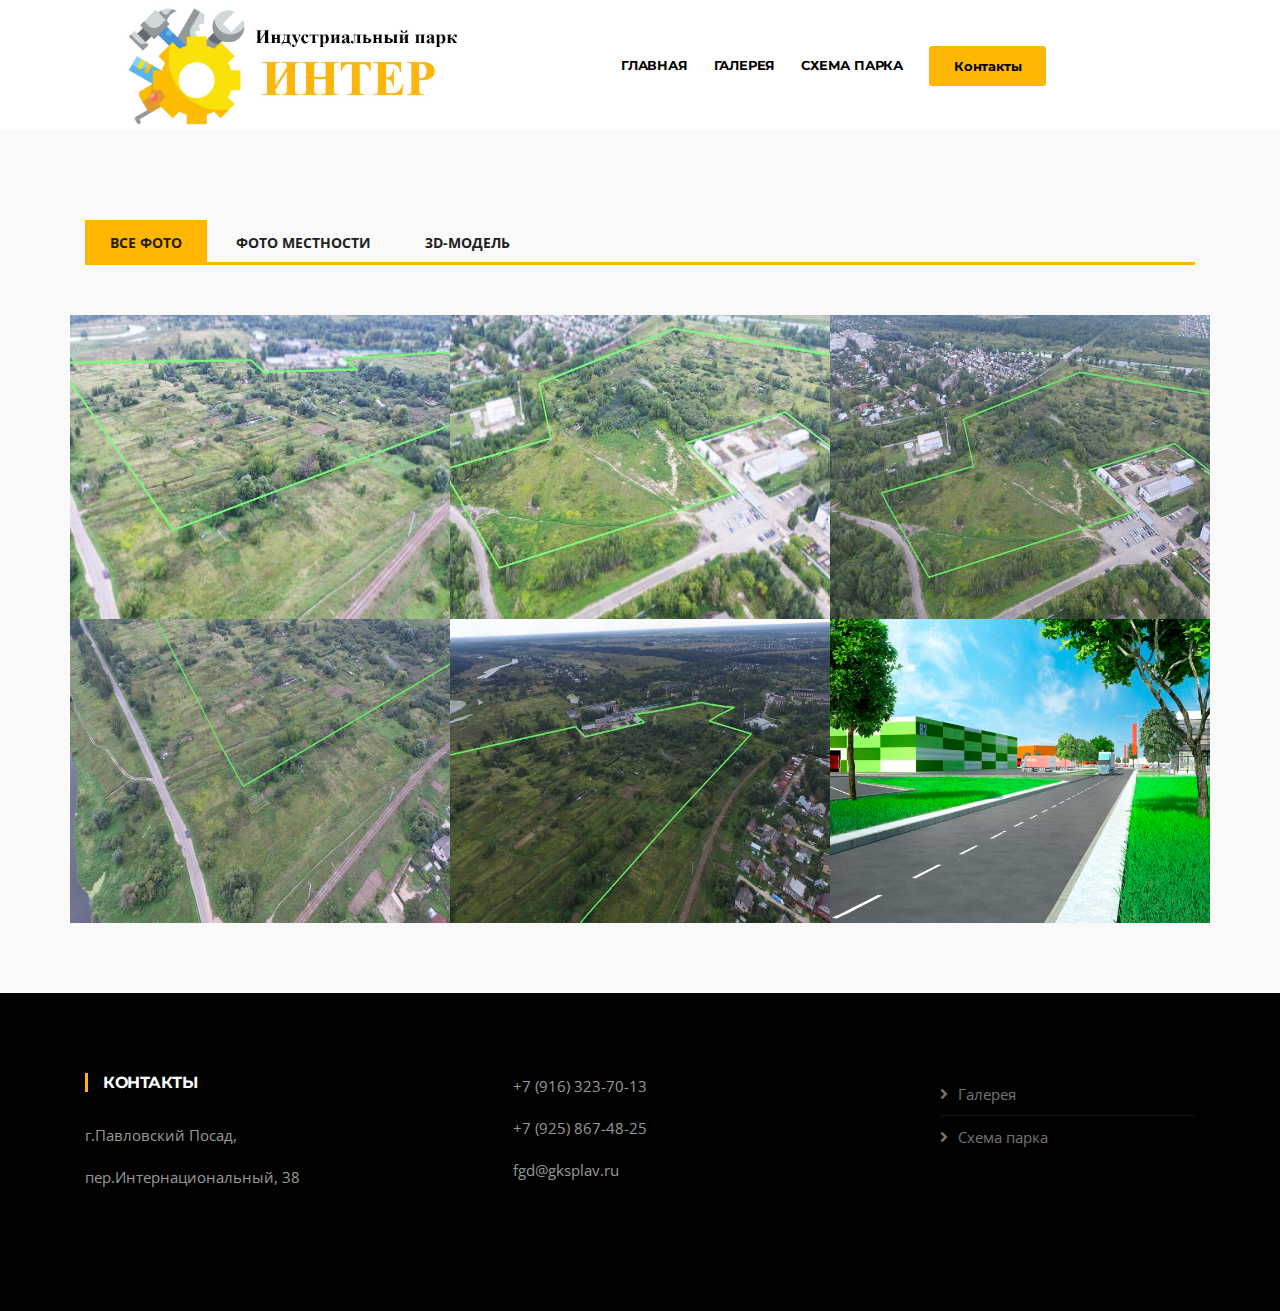
<file: Gallery.html>
<!DOCTYPE html>
<html lang="en">
<head>

  <meta charset="utf-8">
  <title>ИНТЕР - Индустриальный парк</title>

  <meta http-equiv="X-UA-Compatible" content="IE=edge">
  <meta name="description" content="Construction Html5 Template">
  <meta name="viewport" content="width=device-width, initial-scale=1.0, maximum-scale=5.0">

  <link rel="icon" type="image/png" href="images/free.png">

  <link rel="stylesheet" href="plugins/bootstrap/bootstrap.min.css">
  <link rel="stylesheet" href="plugins/fontawesome/css/all.min.css">
  <link rel="stylesheet" href="plugins/animate-css/animate.css">
  <link rel="stylesheet" href="plugins/slick/slick.css">
  <link rel="stylesheet" href="plugins/slick/slick-theme.css">
  <link rel="stylesheet" href="plugins/colorbox/colorbox.css">
  <link rel="stylesheet" href="css/style.css">

</head>
<body>
  <div class="body-inner">
<header id="header" class="header-two">
  <div class="site-navigation">
    <div class="container">
        <div class="row">
          <div class="col-lg-12">
              <nav class="navbar navbar-expand-lg navbar-light p-0">

                <div class="logo">
                    <a class="d-block" href="index.html">
                      <img loading="lazy" src="images/logo4.jpg" alt="Constra">
                    </a>
                </div>

                <button class="navbar-toggler" type="button" data-toggle="collapse" data-target=".navbar-collapse" aria-controls="navbar-collapse" aria-expanded="false" aria-label="Toggle navigation">
                    <span class="navbar-toggler-icon"></span>
                </button>

                
                <div id="navbar-collapse" class="collapse navbar-collapse">
                  
                          <ul class="navbar-nav  mx-auto ">
              <li class="nav-item active">
                <a class="nav-link" href="index.html">Главная <span class="sr-only"></span></a>
              </li>
              <li class="nav-item">
                <a class="nav-link" href="Gallery.html">Галерея</a>
              </li>
              <li class="nav-item">
                <a class="nav-link" href="Scheme.html">Схема парка</a>
              </li>
              <!-- <li class="nav-item">
                <a class="nav-link" href="Info.html" >О нас</a> -->
              
                      <li class="header-get-a-quote">
                          <a class="btn btn-primary" href="Info.html">Контакты</a>
                      </li>

            </ul>
                </div>
              </nav>
          </div>
        </div>
    </div>

  </div>

</header>



    <section id="project-area" class="project-area solid-bg">
  <div class="container">
    <div class="row text-center">
      <div class="col-lg-12">
        <!-- <h2 class="section-title"></h2> -->
        <!-- <h3 class="section-sub-title"></h3> -->
      </div>
    </div>

    <div class="row">
      <div class="col-12">
        <div class="shuffle-btn-group">
          <label class="active" for="all">
            <input type="radio" name="shuffle-filter" id="all" value="all" checked="checked">Все фото
          </label>
          <label for="PHOTOQ">
            <input type="radio" name="shuffle-filter" id="PHOTOQ" value="PHOTOQ">Фото местности
          </label>
        
          <label for="3d">
            <input type="radio" name="shuffle-filter" id="3d" value="3d">3D-модель
          </label>
          
        </div>


        <div class="row shuffle-wrapper">
          <div class="col-1 shuffle-sizer"></div>

          <div class="col-lg-4 col-md-6 shuffle-item" data-groups="[&quot;PHOTOQ&quot;]">
            <div class="project-img-container">
              <a class="gallery-popup" href="images/projects/photo1.jpg" aria-label="project-img">
                <img class="img-fluid" src="images/projects/photo1.jpg" alt="project-img">
                <span class="gallery-icon"><i class="fa fa-plus"></i></span>
              </a>
             
            </div>
          </div>

          <div class="col-lg-4 col-md-6 shuffle-item" data-groups="[&quot;PHOTOQ&quot;]">
            <div class="project-img-container">
              <a class="gallery-popup" href="images/projects/photo2.jpg" aria-label="project-img">
                <img class="img-fluid" src="images/projects/photo2.jpg" alt="project-img">
                <span class="gallery-icon"><i class="fa fa-plus"></i></span>
              </a>
             
            </div>
          </div>

          <div class="col-lg-4 col-md-6 shuffle-item" data-groups="[&quot;PHOTOQ&quot;]">
            <div class="project-img-container">
              <a class="gallery-popup" href="images/projects/photo3.jpg" aria-label="project-img">
                <img class="img-fluid" src="images/projects/photo3.jpg" alt="project-img">
                <span class="gallery-icon"><i class="fa fa-plus"></i></span>
              </a>
            
            </div>
          </div>

          <div class="col-lg-4 col-md-6 shuffle-item" data-groups="[&quot;PHOTOQ&quot;]">
            <div class="project-img-container">
              <a class="gallery-popup" href="images/projects/photo4.jpg" aria-label="project-img">
                <img class="img-fluid" src="images/projects/photo4.jpg" alt="project-img">
                <span class="gallery-icon"><i class="fa fa-plus"></i></span>
              </a>
            
            </div>
          </div>

          <div class="col-lg-4 col-md-6 shuffle-item" data-groups="[&quot;PHOTOQ&quot;]">
            <div class="project-img-container">
              <a class="gallery-popup" href="images/projects/photo5.jpg" aria-label="project-img">
                <img class="img-fluid" src="images/projects/photo5.jpg" alt="project-img">
                <span class="gallery-icon"><i class="fa fa-plus"></i></span>
              </a>
             
            </div>
          </div>

          <div class="col-lg-4 col-md-6 shuffle-item" data-groups="[&quot;3d&quot;]">
            <div class="project-img-container">
              <a class="gallery-popup" href="images/projects/qwerty.jpg" aria-label="project-img">
                <img class="img-fluid" src="images/projects/qwerty.jpg" alt="project-img">
                <span class="gallery-icon"><i class="fa fa-plus"></i></span>
              </a>
              <div class="project-item-info">
                <div class="project-item-info-content">
                 
                  <p class="project-cat">3D-модель</p>
                </div>
              </div>
            </div>
          </div>
        </div>
      </div>

     
    </div>
  </div>
</section> 



 <footer id="footer" class="footer bg-overlay">
    <div class="footer-main">
      <div class="container">
        <div class="row justify-content-between">
          <div class="col-lg-4 col-md-6 footer-widget footer-about">
            <h3 class="widget-title">Контакты</h3>
            
            <p>г.Павловский Посад, </p>
            <p>пер.Интернациональный, 38</p>
           
           
          
          </div>

          <div class="col-lg-4 col-md-6 footer-widget mt-5 mt-md-0">
            <!-- <h3 class="widget-title"></h3> -->
            <div class="working-hours">
                 <p>+7 (916) 323-70-13</p>
               <p>+7 (925) 867-48-25</p>
               <p> fgd@gksplav.ru</p>
              <br><br> <span class="text-right"></span>
            
            </div>
          </div>

          <div class="col-lg-3 col-md-6 mt-5 mt-lg-0 footer-widget">
            <!-- <h3 class="widget-title"></h3> -->
            <ul class="list-arrow">
              <li><a href="Gallery.html">Галерея</a></li>
              <li><a href="Scheme.html">Схема парка</a></li>
              <!-- <li><a href="Info.html">О нас</a></li> -->
             
            </ul>
          </div>
        </div>
      </div>
    </div>

  
  </footer>
  <script src="plugins/jQuery/jquery.min.js"></script>
  <script src="plugins/bootstrap/bootstrap.min.js" defer></script>
  <script src="plugins/slick/slick.min.js"></script>
  <script src="plugins/slick/slick-animation.min.js"></script>
  <script src="plugins/colorbox/jquery.colorbox.js"></script>

  <script src="plugins/shuffle/shuffle.min.js" defer></script>

  <script src="js/script.js"></script>

  </div>
  </body>

  </html>
</file>
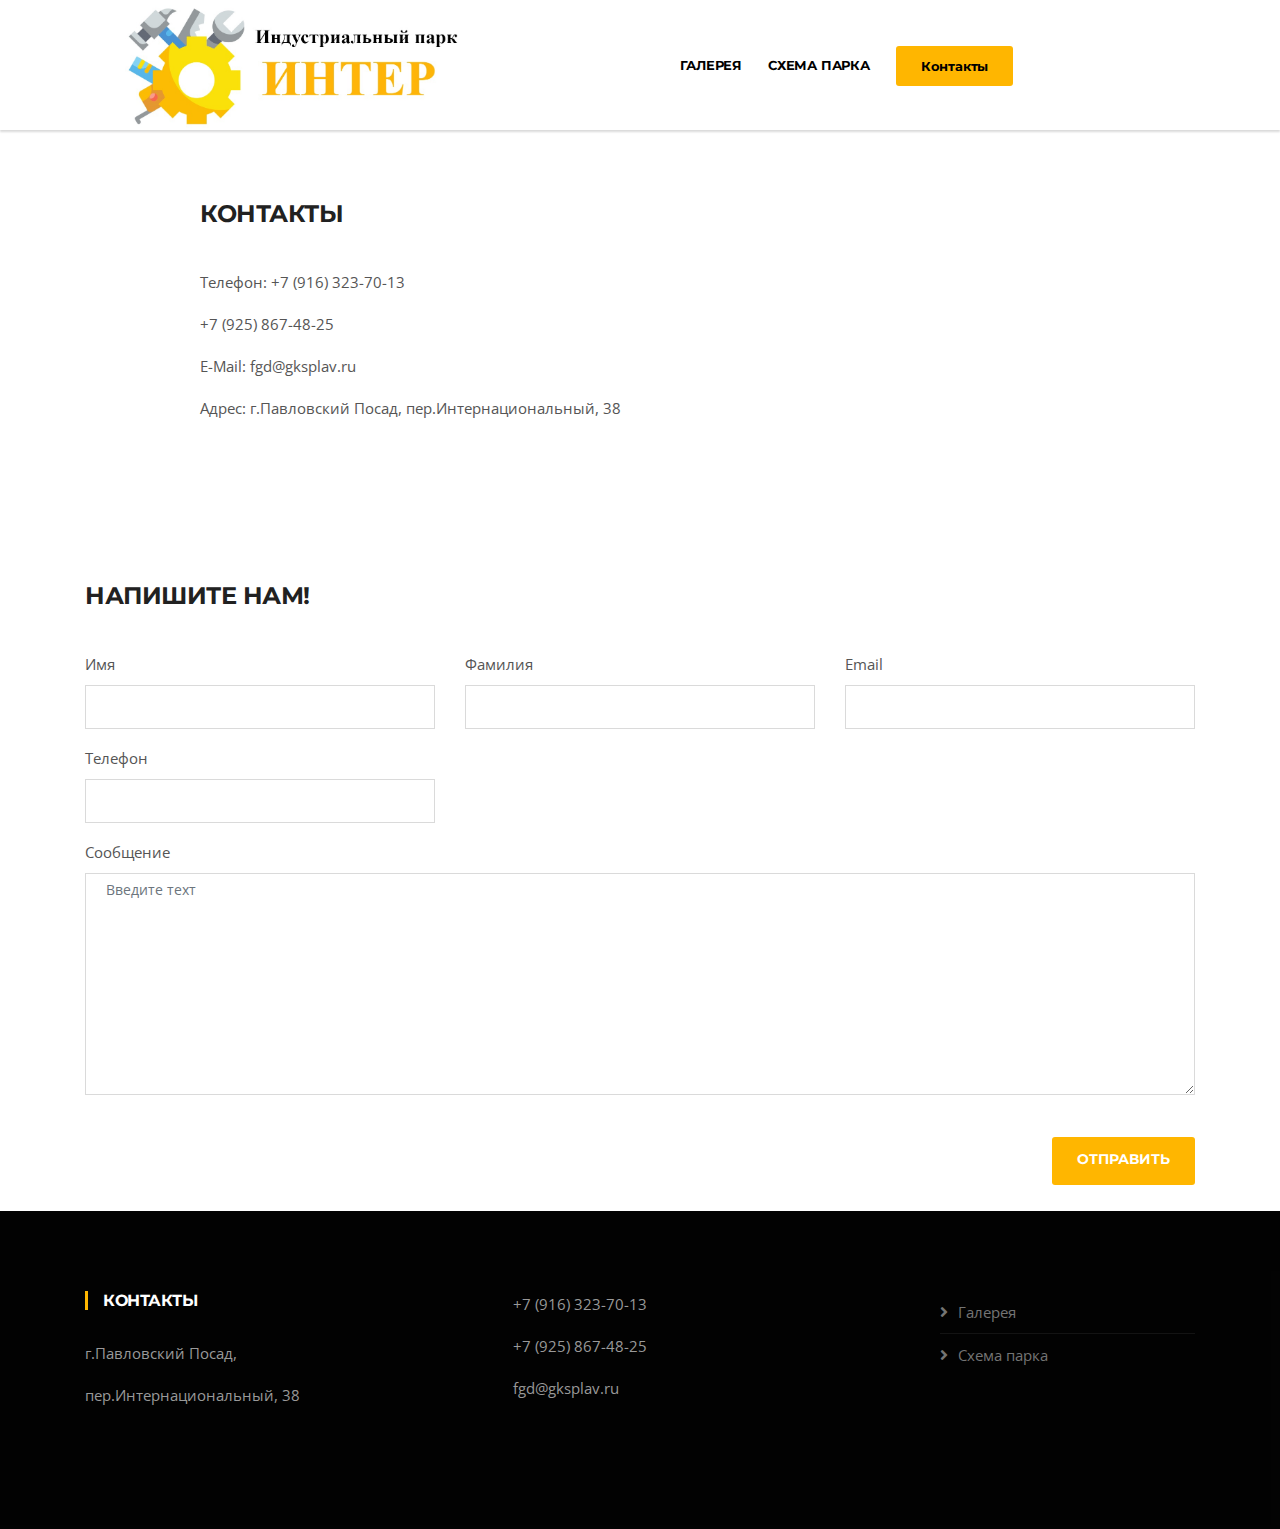
<file: Info.html>
<!DOCTYPE html>
<html lang="en">
<head>

 
  <meta charset="utf-8">
  <title>ИНТЕР - Индустриальный парк</title>


  <meta http-equiv="X-UA-Compatible" content="IE=edge">
  <meta name="description" content="Construction Html5 Template">
  <meta name="viewport" content="width=device-width, initial-scale=1.0, maximum-scale=5.0">


  <link rel="icon" type="image/png" href="images/free.png">

    <script src="https://code.jquery.com/jquery-3.6.1.min.js" integrity="sha256-9/aliU8dGd2tb6OSsuzixeV4y/faTqgFtohetphbbj0=" crossorigin="anonymous"></script>
    <script src="js/jquery.maskedinput.js"></script>
    <script src="js/jquery.validate.min.js"></script>
    <script src="js/scriptform.js"></script>
    <script src="js/script.js"></script>
    

  <link rel="stylesheet" href="plugins/bootstrap/bootstrap.min.css">
  <link rel="stylesheet" href="plugins/fontawesome/css/all.min.css">
  <link rel="stylesheet" href="plugins/animate-css/animate.css">
  <link rel="stylesheet" href="plugins/slick/slick.css">
  <link rel="stylesheet" href="plugins/slick/slick-theme.css">
  <link rel="stylesheet" href="plugins/colorbox/colorbox.css">
  <link rel="stylesheet" href="css/style.css">

</head>
<body>
  <div class="body-inner">

<header id="header" class="header-two">
  <div class="site-navigation">
    <div class="container">
        <div class="row">
          <div class="col-lg-12">
              <nav class="navbar navbar-expand-lg navbar-light p-0">

                <div class="logo">
                    <a class="d-block" href="index.html">
                      <img loading="lazy" src="images/logo4.jpg" alt="Constra">
                    </a>
                </div>

                <button class="navbar-toggler" type="button" data-toggle="collapse" data-target=".navbar-collapse" aria-controls="navbar-collapse" aria-expanded="false" aria-label="Toggle navigation">
                    <span class="navbar-toggler-icon"></span>
                </button>

                
                <div id="navbar-collapse" class="collapse navbar-collapse">
                  
                          <ul class="navbar-nav  mx-auto ">
              <li class="nav-item active">
                <a class="nav-link" href="index.html"> <span class="sr-only"></span></a>
              </li>
              <li class="nav-item">
                <a class="nav-link" href="Gallery.html">Галерея</a>
              </li>
              <li class="nav-item">
                <a class="nav-link" href="Scheme.html">Схема парка</a>
              </li>
              <!-- <li class="nav-item">
                <a class="nav-link" href="Info.html" >О нас</a> -->
              
                      <li class="header-get-a-quote">
                          <a class="btn btn-primary" href="Info.html">Контакты</a>
                      </li>

            </ul>
                </div>
              </nav>
          </div>
        </div>
    </div>
  </div>
</header>

  <div class="classs">
    <div class="cnt">
        <h3 class="column-title">Контакты</h3>
        <p>Телефон: +7 (916) 323-70-13</p>
        <p>         +7 (925) 867-48-25</p>
        <p>E-Mail: fgd@gksplav.ru</p>
        <p>Адрес: г.Павловский Посад, пер.Интернациональный, 38</p> 
    </div>


    <div class="map" >   
      <script type="text/javascript" charset="utf-8" async src="https://api-maps.yandex.ru/services/constructor/1.0/js/?um=constructor%3Af794bd84774a7b81714bed07e8a499b3a93f464a759b56c662adffce3f4fc76f&amp;width=560&amp;height=360&amp;lang=ru_RU&amp;scroll=true"></script>

  </div>
  




<!-- 
<form action="sender.php" method="post">
        <input type="text" class="name" name="name" placeholder="Имя" required>
        <input type="text" name="surname" placeholder="Фамилия" required>
        <input type="text" class="phone" name="phone" placeholder="Телефон">
        <input type="email" name="email" placeholder="Email" required>
        <textarea name="text" id="" cols="30" rows="10" placeholder="Введите текст"></textarea>
        <button type="button" class="send-form">Отправить</button>
        <div class="status"></div>
    </form>  -->


<form id="main-container" class="main-container">
  <div class="container">

    <!-- <div class="gap-60"></div> -->

    <div class="row">
      <div class="col-md-12">
        <br><br>
        <h3 class="column-title">Напишите нам!</h3>
        <form id="contact-form" action="sender.php" method="post" role="form"  >
          <div class="error-container"></div>
          <div class="row">
            <div class="col-md-4">
              <div class="form-group">
                <label>Имя</label>
               <input class="name form-control form-control-name" name="name" id="name" placeholder="" type="text" required> 
                  <!-- <input type="text" class="name" name="name" placeholder="Имя" required> -->
              </div>
            </div>
             <div class="col-md-4">
              <div class="form-group">
                <label>Фамилия</label>
                 <input class="form-control form-control-email" name="surname" id="surname" placeholder="" type="text" required>
                   <!-- <input type="text" name="surname" placeholder="Фамилия" required> -->
              </div>
            </div>
            <div class="col-md-4">
              <div class="form-group">
                <label>Email</label>
               <input class="email form-control form-control-email" name="email" id="email" placeholder="" type="email" required>
                   <!-- <input type="email" name="email" placeholder="Email" required> -->
              </div>
            </div>
            <div class="col-md-4">
              <div class="form-group">
                <label>Телефон</label>
                 <input class="phone form-control form-control-subject" placeholder="" name="phone" id="subject" placeholder="" type="text" > 
                  <!-- <input type="text" class="phone" name="phone" placeholder="Телефон"> -->
              </div>
            </div>
          </div>
          <div class="form-group">
            <label>Сообщение</label>
           <textarea class="form-control form-control-message" name="text" id="" cols="30" placeholder="Введите техт" rows="10"></textarea> 
                <!-- <textarea name="text" id="" cols="30" rows="10" placeholder="Введите текст"></textarea> -->
           
          </div>
          <div class="text-right"><br>
            <button class="btn btn-primary solid blank send-form" type="button">Отправить</button> 
            <!-- <button type="button" class="send-form">Отправить</button> -->
        
        <div class="status"></div>
        <br>
          </div>
        </form>
      </div>

    </div>
  </div>
</form>


 <footer id="footer" class="footer bg-overlay">
    <div class="footer-main">
      <div class="container">
        <div class="row justify-content-between">
          <div class="col-lg-4 col-md-6 footer-widget footer-about">
            <h3 class="widget-title">Контакты</h3>
            
            <p>г.Павловский Посад, </p>
            <p>пер.Интернациональный, 38</p>
           
           
          
          </div>

          <div class="col-lg-4 col-md-6 footer-widget mt-5 mt-md-0">
            <!-- <h3 class="widget-title">   </h3> -->
            <div class="working-hours">
                 <p>+7 (916) 323-70-13</p>
               <p>+7 (925) 867-48-25</p>
               <p> fgd@gksplav.ru</p>
              <br><br> <span class="text-right"></span>
            
            </div>
          </div>

          <div class="col-lg-3 col-md-6 mt-5 mt-lg-0 footer-widget">
            <!-- <h3 class="widget-title">   </h3> -->
            <ul class="list-arrow">
              <li><a href="Gallery.html">Галерея</a></li>
              <li><a href="Scheme.html">Схема парка</a></li>
              <!-- <li><a href="Info.html">О нас</a></li> -->
             
            </ul>
          </div>
        </div>
      </div>
    </div>
  
  </footer>


  


  <script src="plugins/jQuery/jquery.min.js"></script>
  <script src="plugins/bootstrap/bootstrap.min.js" defer></script>
  <script src="plugins/slick/slick.min.js"></script>
  <script src="plugins/slick/slick-animation.min.js"></script>
  <script src="plugins/colorbox/jquery.colorbox.js"></script>
  <script src="plugins/shuffle/shuffle.min.js" defer></script>
  <script src="js/script.js"></script>

  </div>
  </body>

  </html>
</file>
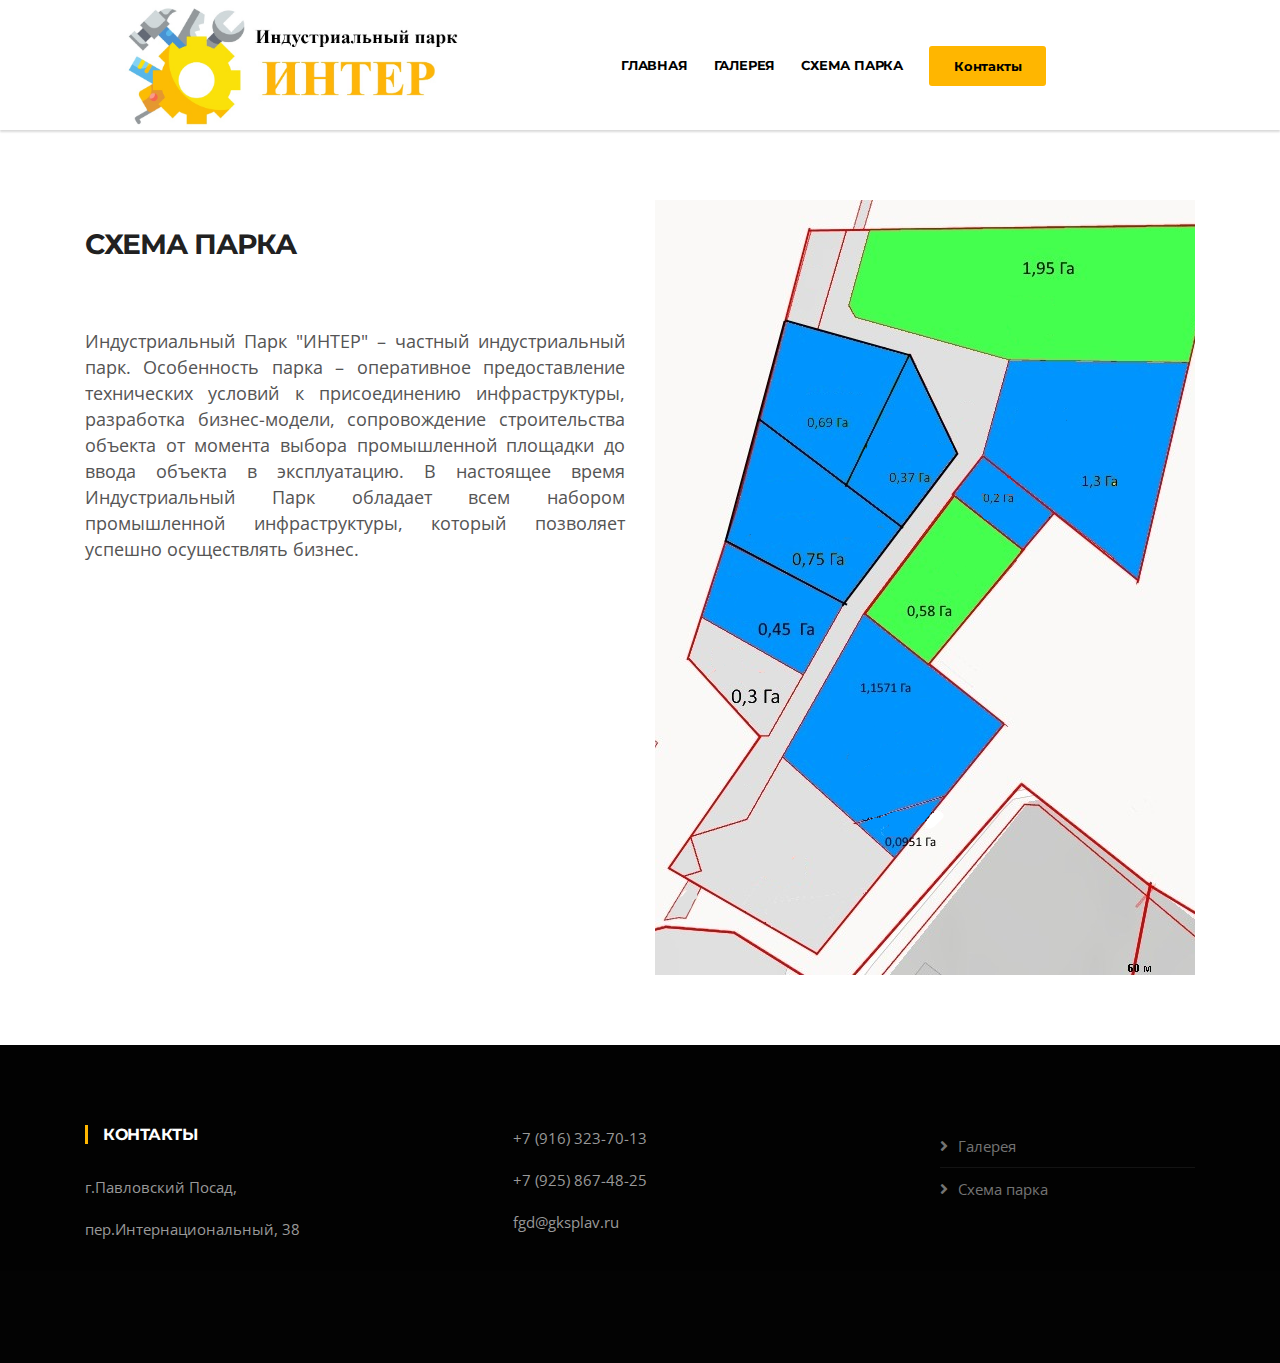
<file: Scheme.html>
<!DOCTYPE html>
<html lang="en">
<head>

  <meta charset="utf-8">
  <title>ИНТЕР - Индустриальный парк</title>


  <meta http-equiv="X-UA-Compatible" content="IE=edge">
  <meta name="description" content="Construction Html5 Template">
  <meta name="viewport" content="width=device-width, initial-scale=1.0, maximum-scale=5.0">
  <link rel="icon" type="image/png" href="images/free.png">


  <link rel="stylesheet" href="plugins/bootstrap/bootstrap.min.css">
  <link rel="stylesheet" href="plugins/fontawesome/css/all.min.css">
  <link rel="stylesheet" href="plugins/animate-css/animate.css">
  <link rel="stylesheet" href="plugins/slick/slick.css">
  <link rel="stylesheet" href="plugins/slick/slick-theme.css">
  <link rel="stylesheet" href="plugins/colorbox/colorbox.css">
  <link rel="stylesheet" href="css/style.css">

</head>
<body>
  <div class="body-inner">


<header id="header" class="header-two">
  <div class="site-navigation">
    <div class="container">
        <div class="row">
          <div class="col-lg-12">
              <nav class="navbar navbar-expand-lg navbar-light p-0">

                <div class="logo">
                    <a class="d-block" href="index.html">
                      <img loading="lazy" src="images/logo4.jpg" alt="Constra">
                    </a>
                </div>

                <button class="navbar-toggler" type="button" data-toggle="collapse" data-target=".navbar-collapse" aria-controls="navbar-collapse" aria-expanded="false" aria-label="Toggle navigation">
                    <span class="navbar-toggler-icon"></span>
                </button>

                
                <div id="navbar-collapse" class="collapse navbar-collapse">
                  
                          <ul class="navbar-nav  mx-auto ">
              <li class="nav-item active">
                <a class="nav-link" href="index.html">Главная <span class="sr-only">(current)</span></a>
              </li>
              <li class="nav-item">
                <a class="nav-link" href="Gallery.html">Галерея</a>
              </li>
              <li class="nav-item">
                <a class="nav-link" href="Scheme.html">Схема парка</a>
              </li>
              <!-- <li class="nav-item">
                <a class="nav-link" href="Info.html" >О нас</a> -->
              
                      <li class="header-get-a-quote">
                          <a class="btn btn-primary" href="Info.html">Контакты</a>
                      </li>

            </ul>
                </div>
              </nav>
          </div>
        </div>
    </div>
  </div>
</header>


<section id="main-container" class="main-container">
  <div class="container">
    <div class="row">
        <div class="col-lg-6">
          <br>
          <h2 class="column-title">Схема парка</h2>
          <br>
          <p style="font-size: 120%; text-align: justify;" >Индустриальный Парк "ИНТЕР" – частный индустриальный парк. Особенность парка – оперативное предоставление 
технических условий к присоединению инфраструктуры, разработка бизнес-модели, сопровождение строительства объекта 
от момента выбора промышленной площадки до ввода объекта в эксплуатацию. В настоящее время Индустриальный
 Парк обладает всем набором промышленной инфраструктуры, который позволяет успешно осуществлять бизнес.</p>
         
        
        </div>

        <div class="col-lg-6 mt-5 mt-lg-0">
          
          <div id="page-slider" class="page-slider small-bg">

              <div class="item" style="background-image:url(images/sh.png)">
                <div class="container">
                    <!-- <div class="box-slider-content">
                      <div class="box-slider-text">
                          <h2 class="box-slide-title">   </h2>
                      </div>     -->
                    </div>
                </div>
              </div>
          </div>       
        

        </div>
    </div>

  </div>
</section>


 <footer id="footer" class="footer bg-overlay">
    <div class="footer-main">
      <div class="container">
        <div class="row justify-content-between">
          <div class="col-lg-4 col-md-6 footer-widget footer-about">
            <h3 class="widget-title">Контакты</h3>
            
            <p>г.Павловский Посад, </p>
            <p>пер.Интернациональный, 38</p>
           
           
          
          </div>

          <div class="col-lg-4 col-md-6 footer-widget mt-5 mt-md-0">
            <!-- <h3 class="widget-title">  </h3> -->
            <div class="working-hours">
                 <p>+7 (916) 323-70-13</p>
               <p>+7 (925) 867-48-25</p>
               <p> fgd@gksplav.ru</p>
              <br><br> <span class="text-right"></span>
            
            </div>
          </div>
          <div class="col-lg-3 col-md-6 mt-5 mt-lg-0 footer-widget">
            <!-- <h3 class="widget-title"></h3> -->
            <ul class="list-arrow">
              <li><a href="Gallery.html">Галерея</a></li>
              <li><a href="Scheme.html">Схема парка</a></li>
              <!-- <li><a href="Info.html">О нас</a></li> -->
             
            </ul>
          </div>
        </div>
      </div>
    </div>

  
  </footer>


  <script src="plugins/jQuery/jquery.min.js"></script>
  <script src="plugins/bootstrap/bootstrap.min.js" defer></script>
  <script src="plugins/slick/slick.min.js"></script>
  <script src="plugins/slick/slick-animation.min.js"></script>
  <script src="plugins/colorbox/jquery.colorbox.js"></script>
  <script src="plugins/shuffle/shuffle.min.js" defer></script>

  <script src="js/script.js"></script>

  </div>
  </body>

  </html>
</file>
<file: plugins/colorbox/colorbox.css>
/*
    Colorbox Core Style:
    The following CSS is consistent between example themes and should not be altered.
*/
#colorbox, #cboxOverlay, #cboxWrapper{position:absolute; top:0; left:0; z-index:9999; overflow:hidden; -webkit-transform: translate3d(0,0,0);}
#cboxWrapper {max-width:none;}
#cboxOverlay{position:fixed; width:100%; height:100%;}
#cboxMiddleLeft, #cboxBottomLeft{clear:left;}
#cboxContent{position:relative;}
#cboxLoadedContent{overflow:auto; -webkit-overflow-scrolling: touch;}
#cboxTitle{margin:0;}
#cboxLoadingOverlay, #cboxLoadingGraphic{position:absolute; top:0; left:0; width:100%; height:100%;}
#cboxPrevious, #cboxNext, #cboxClose, #cboxSlideshow{cursor:pointer;}
.cboxPhoto{float:left; margin:auto; border:0; display:block; max-width:none; -ms-interpolation-mode:bicubic;}
.cboxIframe{width:100%; height:100%; display:block; border:0; padding:0; margin:0;}
#colorbox, #cboxContent, #cboxLoadedContent{box-sizing:content-box; -moz-box-sizing:content-box; -webkit-box-sizing:content-box;}

/* 
    User Style:
    Change the following styles to modify the appearance of Colorbox.  They are
    ordered & tabbed in a way that represents the nesting of the generated HTML.
*/
#cboxOverlay{background:#000; background: rgba(0,0,0,.9); opacity: 0.9; filter: alpha(opacity = 90);}
#colorbox{outline:0;}
#cboxContent{margin-top:20px;background:#000;}
.cboxIframe{background:#fff;}
#cboxError{padding:50px; border:1px solid #ccc;}
#cboxLoadedContent{border:0 solid #000; background:#fff;}
#cboxTitle{position:absolute; top:-20px; left:0; color:#ccc;}
#cboxCurrent{position:absolute; top:0; right:0px; color:#ccc;background-color: rgba(0,0,0,0.95); width: 100%;}
#cboxLoadingGraphic{background:url(../images/loading.gif) no-repeat center center;}

/* these elements are buttons, and may need to have additional styles reset to avoid unwanted base styles */
#cboxPrevious, #cboxNext, #cboxSlideshow, #cboxClose {border:0; padding:0; margin:0; overflow:visible; width:auto; background:none;}

/* avoid outlines on :active (mouseclick), but preserve outlines on :focus (tabbed navigating) */
#cboxPrevious:active, #cboxNext:active, #cboxSlideshow:active, #cboxClose:active {outline:0;}

#cboxSlideshow{position:absolute; top:-20px; right:90px; color:#fff;}
#cboxPrevious{position:absolute; top:50%; left:0; margin-top:-32px; background:url(controls.png) no-repeat top left; width:28px; height:65px; text-indent:-9999px;}
#cboxPrevious:hover{background-position:bottom left;}
#cboxNext{position:absolute; top:50%; right:0; margin-top:-32px; background:url(controls.png) no-repeat top right; width:28px; height:65px; text-indent:-9999px;}
#cboxNext:hover{background-position:bottom right;}
#cboxClose{position:absolute; top:5px; right:0; display:block; background:url(controls.png) no-repeat top center; width:38px; height:19px; text-indent:-9999px;}
#cboxClose:hover{background-position:bottom center;}
button:focus {outline: 0 !important}
</file>
